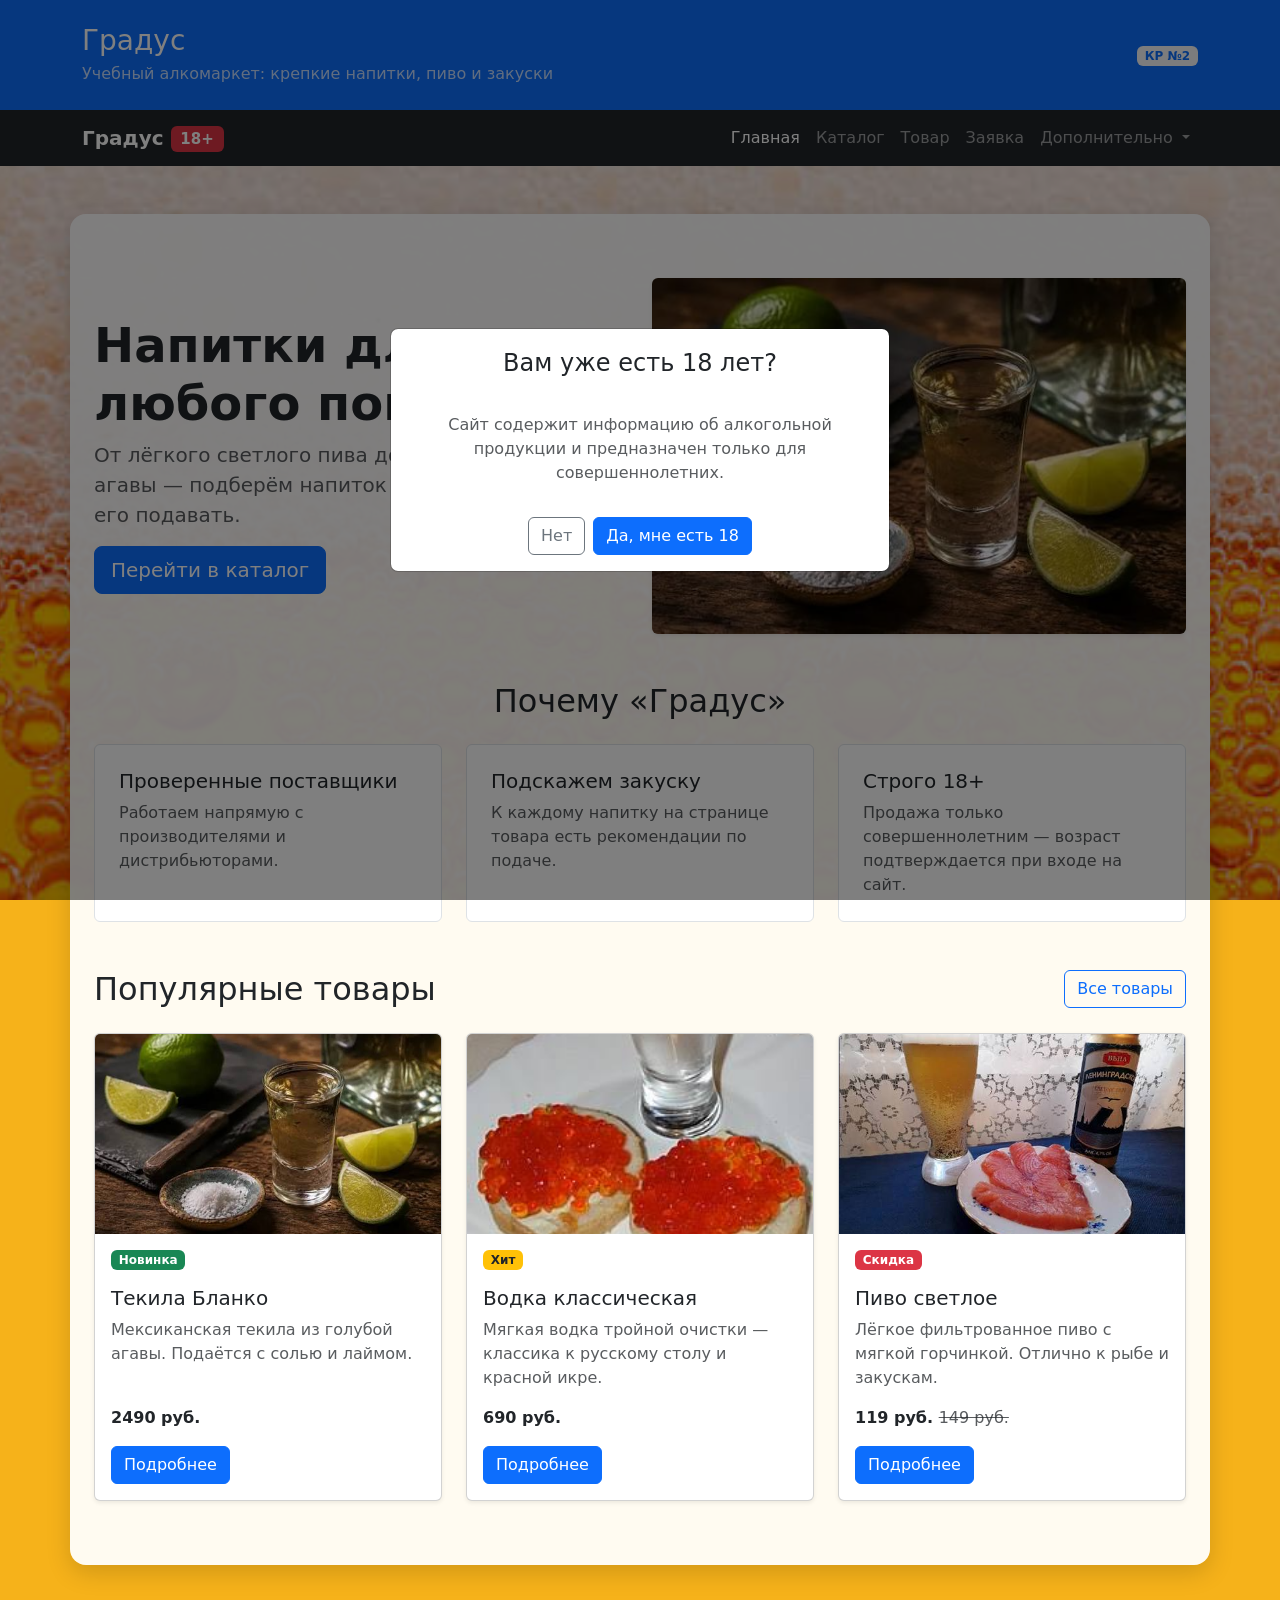
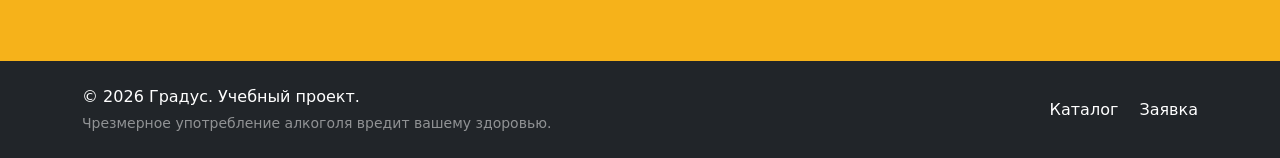
<file: index.html>
<!DOCTYPE html>
<html lang="ru">
<head>
  <meta charset="UTF-8">
  <meta name="viewport" content="width=device-width, initial-scale=1.0">
  <title>Главная — Градус</title>
  <link
    href="https://cdn.jsdelivr.net/npm/bootstrap@5.3.8/dist/css/bootstrap.min.css"
    rel="stylesheet"
  >
  <link rel="stylesheet" href="css/custom.css">
</head>
<body>
  <header class="bg-primary text-white py-4">
    <div class="container">
      <div class="row align-items-center">
        <div class="col-12 col-md-8">
          <h1 class="h3 mb-1">Градус</h1>
          <p class="mb-0 opacity-75">
            Учебный алкомаркет: крепкие напитки, пиво и закуски
          </p>
        </div>
        <div class="col-12 col-md-4 text-md-end mt-3 mt-md-0">
          <span class="badge bg-light text-primary">
            КР №2
          </span>
        </div>
      </div>
    </div>
  </header>

  <nav class="navbar navbar-expand-lg navbar-dark bg-dark">
    <div class="container">
      <a class="navbar-brand fw-bold" href="index.html">Градус <span class="badge bg-danger align-middle">18+</span></a>
      <button
        class="navbar-toggler"
        type="button"
        data-bs-toggle="collapse"
        data-bs-target="#mainNavbar"
        aria-controls="mainNavbar"
        aria-expanded="false"
        aria-label="Переключить навигацию"
      >
        <span class="navbar-toggler-icon"></span>
      </button>

      <div class="collapse navbar-collapse" id="mainNavbar">
        <ul class="navbar-nav ms-auto">
          <li class="nav-item">
            <a class="nav-link active" aria-current="page" href="index.html">Главная</a>
          </li>
          <li class="nav-item">
            <a class="nav-link" href="catalog.html">Каталог</a>
          </li>
          <li class="nav-item">
            <a class="nav-link" href="product.html">Товар</a>
          </li>
          <li class="nav-item">
            <a class="nav-link" href="order.html">Заявка</a>
          </li>
          <li class="nav-item dropdown">
            <a
              class="nav-link dropdown-toggle"
              href="#"
              role="button"
              data-bs-toggle="dropdown"
              aria-expanded="false"
            >
              Дополнительно
            </a>
            <ul class="dropdown-menu dropdown-menu-end">
              <li><a class="dropdown-item" href="catalog.html">Все товары</a></li>
              <li><a class="dropdown-item" href="order.html">Оформить заявку</a></li>
              <li><a class="dropdown-item" href="index.html#popular">Популярное</a></li>
            </ul>
          </li>
        </ul>
      </div>
    </div>
  </nav>

  <main class="container page-content my-5 py-3">
    <section class="container my-5">
      <div class="row align-items-center g-4">
        <div class="col-12 col-lg-6">
          <h2 class="display-5 fw-bold">
            Напитки для любого повода
          </h2>
          <p class="lead text-muted">
            От лёгкого светлого пива до текилы из голубой агавы —
            подберём напиток и подскажем, с чем его подавать.
          </p>
          <a class="btn btn-primary btn-lg" href="catalog.html">
            Перейти в каталог
          </a>
        </div>
        <div class="col-12 col-lg-6">
          <img class="hero-image img-fluid w-100 rounded shadow-sm" src="images/tequila.jpeg" alt="Рюмка текилы с лаймом и солью" width="547" height="365">
        </div>
      </div>
    </section>

    <section class="container my-5">
      <h2 class="text-center mb-4">Почему «Градус»</h2>

      <div class="row g-4">
        <div class="col-12 col-md-4">
          <div class="p-4 border rounded h-100 bg-white">
            <h3 class="h5">Проверенные поставщики</h3>
            <p class="mb-0 text-muted">
              Работаем напрямую с производителями и дистрибьюторами.
            </p>
          </div>
        </div>

        <div class="col-12 col-md-4">
          <div class="p-4 border rounded h-100 bg-white">
            <h3 class="h5">Подскажем закуску</h3>
            <p class="mb-0 text-muted">
              К каждому напитку на странице товара есть рекомендации по подаче.
            </p>
          </div>
        </div>

        <div class="col-12 col-md-4">
          <div class="p-4 border rounded h-100 bg-white">
            <h3 class="h5">Строго 18+</h3>
            <p class="mb-0 text-muted">
              Продажа только совершеннолетним — возраст подтверждается при входе на сайт.
            </p>
          </div>
        </div>
      </div>
    </section>

    <section class="container my-5" id="popular">
      <div class="d-flex justify-content-between align-items-center mb-4">
        <h2 class="mb-0">Популярные товары</h2>
        <a class="btn btn-outline-primary" href="catalog.html">
          Все товары
        </a>
      </div>

      <div class="row g-4">
        <div class="col-12 col-md-6 col-lg-4">
          <div class="card h-100 shadow-sm">
            <img class="card-img-top" src="images/tequila.jpeg" alt="Текила Бланко">
            <div class="card-body d-flex flex-column">
              <span class="badge bg-success mb-3 align-self-start">Новинка</span>
              <h3 class="card-title h5">Текила Бланко</h3>
              <p class="card-text text-muted">
                Мексиканская текила из голубой агавы. Подаётся с солью и лаймом.
              </p>
              <p class="fw-bold mt-auto mb-3">2490 руб.</p>
              <a class="btn btn-primary align-self-start" href="product.html">
                Подробнее
              </a>
            </div>
          </div>
        </div>

        <div class="col-12 col-md-6 col-lg-4">
          <div class="card h-100 shadow-sm">
            <img class="card-img-top" src="images/vodka.jpeg" alt="Водка классическая">
            <div class="card-body d-flex flex-column">
              <span class="badge bg-warning text-dark mb-3 align-self-start">Хит</span>
              <h3 class="card-title h5">Водка классическая</h3>
              <p class="card-text text-muted">
                Мягкая водка тройной очистки — классика к русскому столу и красной икре.
              </p>
              <p class="fw-bold mt-auto mb-3">690 руб.</p>
              <a class="btn btn-primary align-self-start" href="product.html">
                Подробнее
              </a>
            </div>
          </div>
        </div>

        <div class="col-12 col-md-6 col-lg-4">
          <div class="card h-100 shadow-sm">
            <img class="card-img-top" src="images/beer.jpeg" alt="Пиво светлое">
            <div class="card-body d-flex flex-column">
              <span class="badge bg-danger mb-3 align-self-start">Скидка</span>
              <h3 class="card-title h5">Пиво светлое</h3>
              <p class="card-text text-muted">
                Лёгкое фильтрованное пиво с мягкой горчинкой. Отлично к рыбе и закускам.
              </p>
              <p class="fw-bold mt-auto mb-3">119 руб. <del class="text-muted fs-6 fw-normal">149 руб.</del></p>
              <a class="btn btn-primary align-self-start" href="product.html">
                Подробнее
              </a>
            </div>
          </div>
        </div>
      </div>
    </section>
  </main>

  <footer class="bg-dark text-white py-4 mt-5">
    <div class="container">
      <div class="row align-items-center g-3">
        <div class="col-12 col-md-6">
          <p class="mb-1">
            &copy; 2026 Градус. Учебный проект.
          </p>
          <p class="mb-0 small text-white-50">
            Чрезмерное употребление алкоголя вредит вашему здоровью.
          </p>
        </div>
        <div class="col-12 col-md-6 text-md-end">
          <a class="text-white text-decoration-none me-3" href="catalog.html">
            Каталог
          </a>
          <a class="text-white text-decoration-none" href="order.html">
            Заявка
          </a>
        </div>
      </div>
    </div>
  </footer>

  <div
    class="modal fade"
    id="ageModal"
    tabindex="-1"
    aria-labelledby="ageModalLabel"
    aria-hidden="true"
    data-bs-backdrop="static"
    data-bs-keyboard="false"
  >
    <div class="modal-dialog modal-dialog-centered">
      <div class="modal-content text-center">
        <div class="modal-header justify-content-center border-0">
          <h2 class="modal-title h4" id="ageModalLabel">Вам уже есть 18 лет?</h2>
        </div>
        <div class="modal-body">
          <p class="mb-0 text-muted">
            Сайт содержит информацию об алкогольной продукции
            и предназначен только для совершеннолетних.
          </p>
          <div class="alert alert-danger d-none mt-3 mb-0" id="age-denied" role="alert">
            К сожалению, сайт доступен только лицам старше 18 лет.
          </div>
        </div>
        <div class="modal-footer justify-content-center border-0">
          <button type="button" class="btn btn-outline-secondary" id="age-no">Нет</button>
          <button type="button" class="btn btn-primary" id="age-yes">Да, мне есть 18</button>
        </div>
      </div>
    </div>
  </div>

  <script src="https://cdn.jsdelivr.net/npm/bootstrap@5.3.8/dist/js/bootstrap.bundle.min.js"></script>
  <script src="js/main.js"></script>
</body>
</html>
</file>
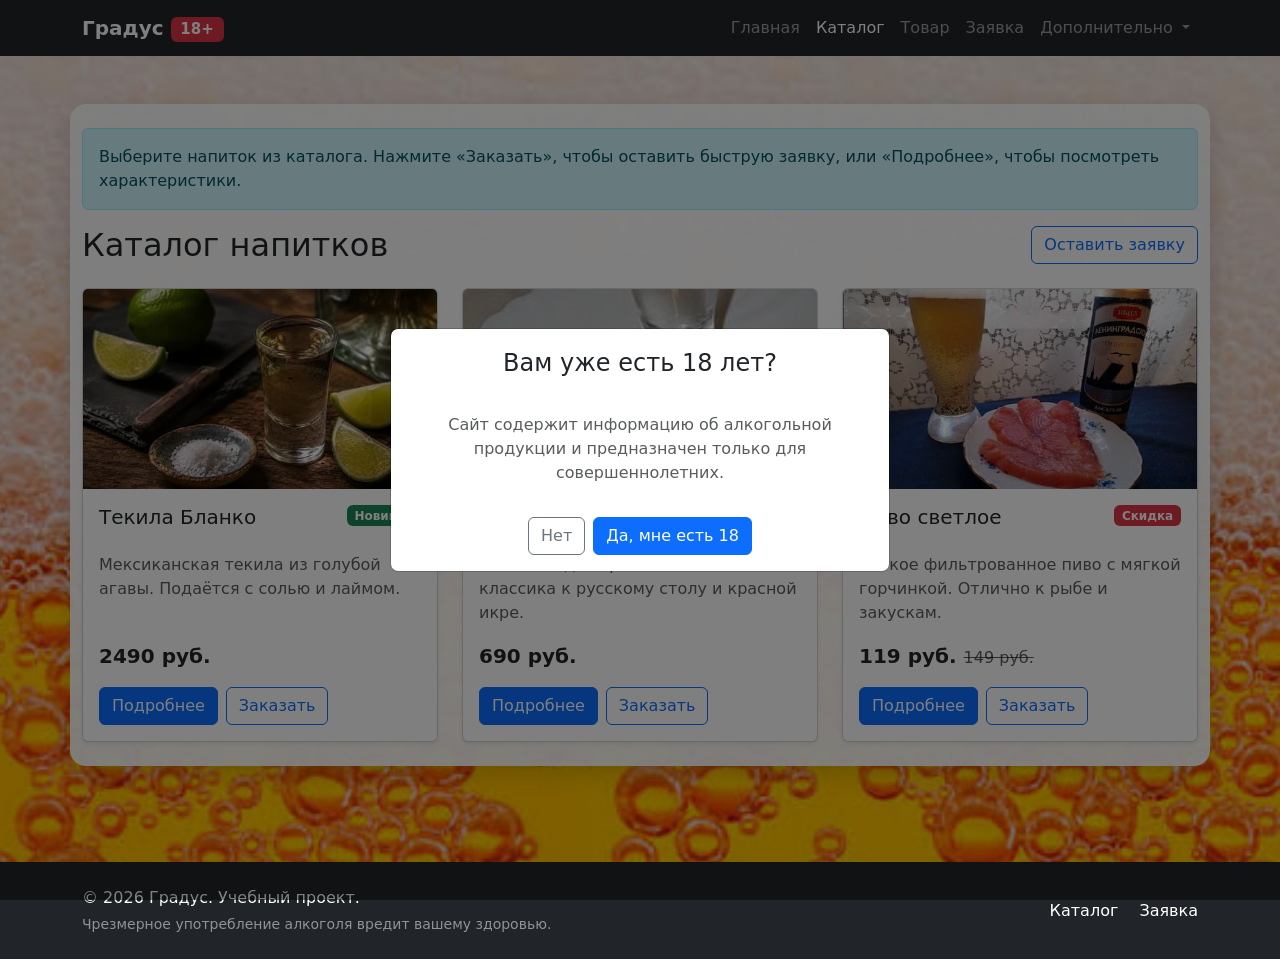
<file: catalog.html>
<!DOCTYPE html>
<html lang="ru">
<head>
  <meta charset="UTF-8">
  <meta name="viewport" content="width=device-width, initial-scale=1.0">
  <title>Каталог — Градус</title>
  <link
    href="https://cdn.jsdelivr.net/npm/bootstrap@5.3.8/dist/css/bootstrap.min.css"
    rel="stylesheet"
  >
  <link rel="stylesheet" href="css/custom.css">
</head>
<body>
  <nav class="navbar navbar-expand-lg navbar-dark bg-dark">
    <div class="container">
      <a class="navbar-brand fw-bold" href="index.html">Градус <span class="badge bg-danger align-middle">18+</span></a>
      <button
        class="navbar-toggler"
        type="button"
        data-bs-toggle="collapse"
        data-bs-target="#mainNavbar"
        aria-controls="mainNavbar"
        aria-expanded="false"
        aria-label="Переключить навигацию"
      >
        <span class="navbar-toggler-icon"></span>
      </button>

      <div class="collapse navbar-collapse" id="mainNavbar">
        <ul class="navbar-nav ms-auto">
          <li class="nav-item">
            <a class="nav-link" href="index.html">Главная</a>
          </li>
          <li class="nav-item">
            <a class="nav-link active" aria-current="page" href="catalog.html">Каталог</a>
          </li>
          <li class="nav-item">
            <a class="nav-link" href="product.html">Товар</a>
          </li>
          <li class="nav-item">
            <a class="nav-link" href="order.html">Заявка</a>
          </li>
          <li class="nav-item dropdown">
            <a
              class="nav-link dropdown-toggle"
              href="#"
              role="button"
              data-bs-toggle="dropdown"
              aria-expanded="false"
            >
              Дополнительно
            </a>
            <ul class="dropdown-menu dropdown-menu-end">
              <li><a class="dropdown-item" href="catalog.html">Все товары</a></li>
              <li><a class="dropdown-item" href="order.html">Оформить заявку</a></li>
              <li><a class="dropdown-item" href="index.html#popular">Популярное</a></li>
            </ul>
          </li>
        </ul>
      </div>
    </div>
  </nav>

  <main class="container page-content my-5 py-4">
    <div class="alert alert-success alert-dismissible d-none" id="modal-success" role="alert">
      Заявка отправлена! Менеджер свяжется с вами в ближайшее время.
      <button type="button" class="btn-close" data-bs-dismiss="alert" aria-label="Закрыть"></button>
    </div>

    <div class="alert alert-info" role="alert">
      Выберите напиток из каталога. Нажмите «Заказать», чтобы оставить
      быструю заявку, или «Подробнее», чтобы посмотреть характеристики.
    </div>

    <div class="d-flex justify-content-between align-items-center mb-4">
      <h1 class="h2 mb-0">Каталог напитков</h1>
      <a class="btn btn-outline-primary" href="order.html">
        Оставить заявку
      </a>
    </div>

    <div class="row g-4">
        <div class="col-12 col-md-6 col-lg-4">
          <div class="card h-100 shadow-sm">
            <img class="card-img-top" src="images/tequila.jpeg" alt="Текила Бланко">
            <div class="card-body d-flex flex-column">
              <div class="d-flex justify-content-between align-items-start mb-3">
                <h2 class="card-title h5">Текила Бланко</h2>
                <span class="badge bg-success">Новинка</span>
              </div>
              <p class="card-text text-muted">
                Мексиканская текила из голубой агавы. Подаётся с солью и лаймом.
              </p>
              <p class="fw-bold fs-5 mt-auto">2490 руб.</p>
              <div class="d-flex gap-2">
                <a class="btn btn-primary" href="product.html">Подробнее</a>
                <button
                  class="btn btn-outline-primary"
                  type="button"
                  data-bs-toggle="modal"
                  data-bs-target="#orderModal"
                >
                  Заказать
                </button>
              </div>
            </div>
          </div>
        </div>

        <div class="col-12 col-md-6 col-lg-4">
          <div class="card h-100 shadow-sm">
            <img class="card-img-top" src="images/vodka.jpeg" alt="Водка классическая">
            <div class="card-body d-flex flex-column">
              <div class="d-flex justify-content-between align-items-start mb-3">
                <h2 class="card-title h5">Водка классическая</h2>
                <span class="badge bg-warning text-dark">Хит</span>
              </div>
              <p class="card-text text-muted">
                Мягкая водка тройной очистки — классика к русскому столу и красной икре.
              </p>
              <p class="fw-bold fs-5 mt-auto">690 руб.</p>
              <div class="d-flex gap-2">
                <a class="btn btn-primary" href="product.html">Подробнее</a>
                <button
                  class="btn btn-outline-primary"
                  type="button"
                  data-bs-toggle="modal"
                  data-bs-target="#orderModal"
                >
                  Заказать
                </button>
              </div>
            </div>
          </div>
        </div>

        <div class="col-12 col-md-6 col-lg-4">
          <div class="card h-100 shadow-sm">
            <img class="card-img-top" src="images/beer.jpeg" alt="Пиво светлое">
            <div class="card-body d-flex flex-column">
              <div class="d-flex justify-content-between align-items-start mb-3">
                <h2 class="card-title h5">Пиво светлое</h2>
                <span class="badge bg-danger">Скидка</span>
              </div>
              <p class="card-text text-muted">
                Лёгкое фильтрованное пиво с мягкой горчинкой. Отлично к рыбе и закускам.
              </p>
              <p class="fw-bold fs-5 mt-auto">119 руб. <del class="text-muted fs-6 fw-normal">149 руб.</del></p>
              <div class="d-flex gap-2">
                <a class="btn btn-primary" href="product.html">Подробнее</a>
                <button
                  class="btn btn-outline-primary"
                  type="button"
                  data-bs-toggle="modal"
                  data-bs-target="#orderModal"
                >
                  Заказать
                </button>
              </div>
            </div>
          </div>
        </div>
    </div>
  </main>

  <footer class="bg-dark text-white py-4 mt-5">
    <div class="container">
      <div class="row align-items-center g-3">
        <div class="col-12 col-md-6">
          <p class="mb-1">
            &copy; 2026 Градус. Учебный проект.
          </p>
          <p class="mb-0 small text-white-50">
            Чрезмерное употребление алкоголя вредит вашему здоровью.
          </p>
        </div>
        <div class="col-12 col-md-6 text-md-end">
          <a class="text-white text-decoration-none me-3" href="catalog.html">
            Каталог
          </a>
          <a class="text-white text-decoration-none" href="order.html">
            Заявка
          </a>
        </div>
      </div>
    </div>
  </footer>

  <div
    class="modal fade"
    id="orderModal"
    tabindex="-1"
    aria-labelledby="orderModalLabel"
    aria-hidden="true"
  >
    <div class="modal-dialog">
      <div class="modal-content">
        <div class="modal-header">
          <h2 class="modal-title h5" id="orderModalLabel">
            Быстрая заявка
          </h2>
          <button
            type="button"
            class="btn-close"
            data-bs-dismiss="modal"
            aria-label="Закрыть"
          ></button>
        </div>

        <div class="modal-body">
          <p class="text-muted">
            Оставьте контактные данные, и менеджер свяжется с вами.
          </p>

          <form id="modal-form" class="needs-validation" data-success="modal-success" novalidate>
            <div class="mb-3">
              <label for="modal-name" class="form-label">Имя</label>
              <input id="modal-name" name="name" type="text" class="form-control" minlength="2" required>
              <div class="invalid-feedback">Введите имя (минимум 2 символа).</div>
            </div>

            <div class="mb-3">
              <label for="modal-phone" class="form-label">Телефон</label>
              <div class="input-group has-validation">
                <span class="input-group-text">+7</span>
                <input id="modal-phone" name="phone" type="tel" class="form-control" placeholder="9000000000" pattern="[0-9]{10}" required>
                <div class="invalid-feedback">Введите 10 цифр номера без пробелов.</div>
              </div>
            </div>

            <div class="form-check mb-3">
              <input id="modal-agree" name="agree" class="form-check-input" type="checkbox" required>
              <label class="form-check-label" for="modal-agree">
                Согласен на обработку данных
              </label>
              <div class="invalid-feedback">Нужно согласие на обработку данных.</div>
            </div>
          </form>
        </div>

        <div class="modal-footer">
          <button type="button" class="btn btn-secondary" data-bs-dismiss="modal">
            Закрыть
          </button>
          <button type="submit" class="btn btn-primary" form="modal-form">
            Отправить
          </button>
        </div>
      </div>
    </div>
  </div>

  <div
    class="modal fade"
    id="ageModal"
    tabindex="-1"
    aria-labelledby="ageModalLabel"
    aria-hidden="true"
    data-bs-backdrop="static"
    data-bs-keyboard="false"
  >
    <div class="modal-dialog modal-dialog-centered">
      <div class="modal-content text-center">
        <div class="modal-header justify-content-center border-0">
          <h2 class="modal-title h4" id="ageModalLabel">Вам уже есть 18 лет?</h2>
        </div>
        <div class="modal-body">
          <p class="mb-0 text-muted">
            Сайт содержит информацию об алкогольной продукции
            и предназначен только для совершеннолетних.
          </p>
          <div class="alert alert-danger d-none mt-3 mb-0" id="age-denied" role="alert">
            К сожалению, сайт доступен только лицам старше 18 лет.
          </div>
        </div>
        <div class="modal-footer justify-content-center border-0">
          <button type="button" class="btn btn-outline-secondary" id="age-no">Нет</button>
          <button type="button" class="btn btn-primary" id="age-yes">Да, мне есть 18</button>
        </div>
      </div>
    </div>
  </div>

  <script src="https://cdn.jsdelivr.net/npm/bootstrap@5.3.8/dist/js/bootstrap.bundle.min.js"></script>
  <script src="js/main.js"></script>
</body>
</html>
</file>
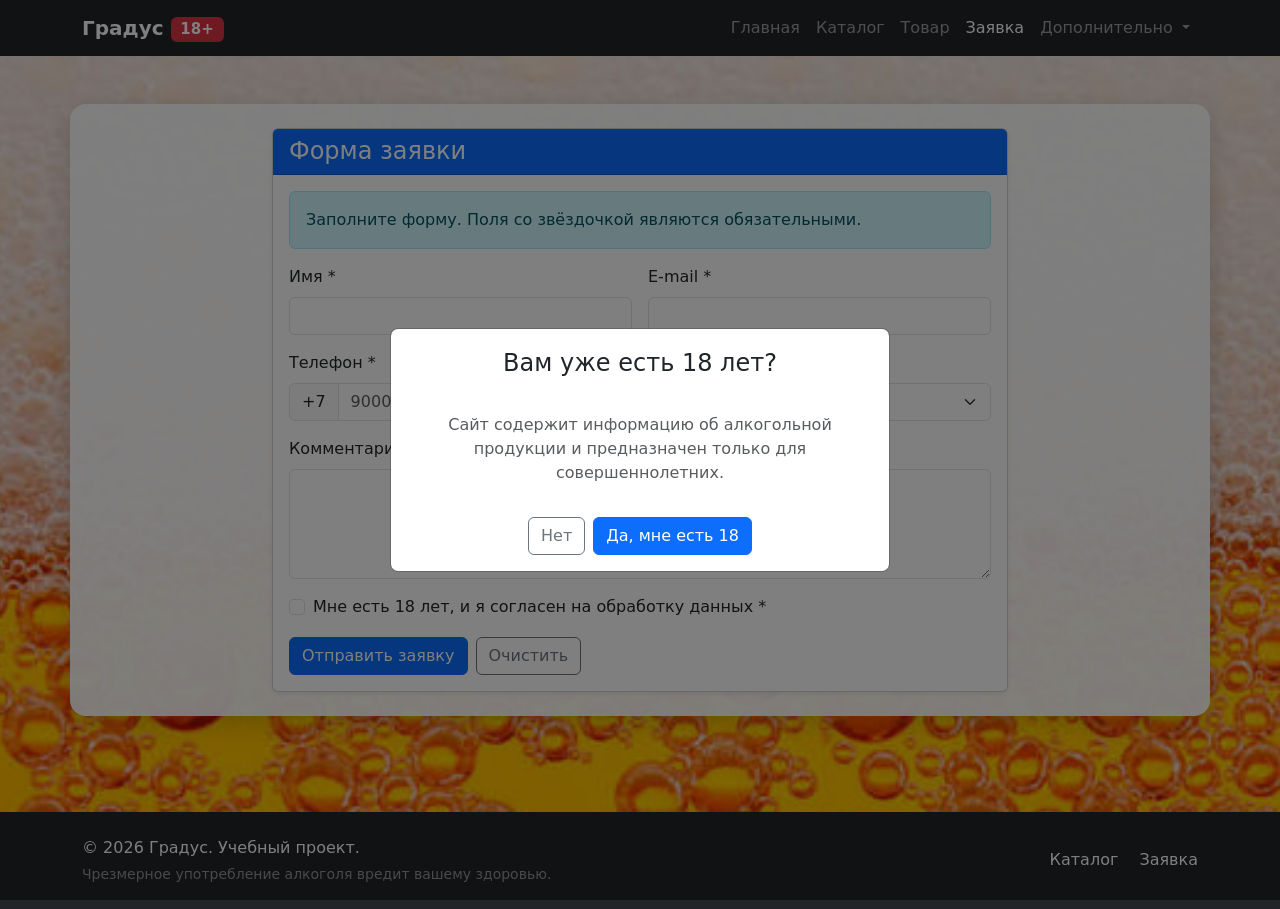
<file: order.html>
<!DOCTYPE html>
<html lang="ru">
<head>
  <meta charset="UTF-8">
  <meta name="viewport" content="width=device-width, initial-scale=1.0">
  <title>Заявка — Градус</title>
  <link
    href="https://cdn.jsdelivr.net/npm/bootstrap@5.3.8/dist/css/bootstrap.min.css"
    rel="stylesheet"
  >
  <link rel="stylesheet" href="css/custom.css">
</head>
<body>
  <nav class="navbar navbar-expand-lg navbar-dark bg-dark">
    <div class="container">
      <a class="navbar-brand fw-bold" href="index.html">Градус <span class="badge bg-danger align-middle">18+</span></a>
      <button
        class="navbar-toggler"
        type="button"
        data-bs-toggle="collapse"
        data-bs-target="#mainNavbar"
        aria-controls="mainNavbar"
        aria-expanded="false"
        aria-label="Переключить навигацию"
      >
        <span class="navbar-toggler-icon"></span>
      </button>

      <div class="collapse navbar-collapse" id="mainNavbar">
        <ul class="navbar-nav ms-auto">
          <li class="nav-item">
            <a class="nav-link" href="index.html">Главная</a>
          </li>
          <li class="nav-item">
            <a class="nav-link" href="catalog.html">Каталог</a>
          </li>
          <li class="nav-item">
            <a class="nav-link" href="product.html">Товар</a>
          </li>
          <li class="nav-item">
            <a class="nav-link active" aria-current="page" href="order.html">Заявка</a>
          </li>
          <li class="nav-item dropdown">
            <a
              class="nav-link dropdown-toggle"
              href="#"
              role="button"
              data-bs-toggle="dropdown"
              aria-expanded="false"
            >
              Дополнительно
            </a>
            <ul class="dropdown-menu dropdown-menu-end">
              <li><a class="dropdown-item" href="catalog.html">Все товары</a></li>
              <li><a class="dropdown-item" href="order.html">Оформить заявку</a></li>
              <li><a class="dropdown-item" href="index.html#popular">Популярное</a></li>
            </ul>
          </li>
        </ul>
      </div>
    </div>
  </nav>

  <main class="container page-content my-5 py-4">
    <div class="row justify-content-center">
      <div class="col-12 col-lg-8">
        <div class="card shadow-sm">
          <div class="card-header bg-primary text-white">
            <h1 class="h4 mb-0">Форма заявки</h1>
          </div>

          <div class="card-body">
            <div class="alert alert-info" role="alert">
              Заполните форму. Поля со звёздочкой являются обязательными.
            </div>

            <div class="alert alert-success d-none" id="order-success" role="alert">
              Заявка успешно отправлена! Мы свяжемся с вами в ближайшее время.
            </div>

            <form class="needs-validation" data-success="order-success" novalidate>
              <div class="row g-3">
                <div class="col-12 col-md-6">
                  <label for="order-name" class="form-label">Имя *</label>
                  <input id="order-name" name="name" type="text" class="form-control" minlength="2" required>
                  <div class="invalid-feedback">Введите имя (минимум 2 символа).</div>
                </div>

                <div class="col-12 col-md-6">
                  <label for="order-email" class="form-label">E-mail *</label>
                  <input id="order-email" name="email" type="email" class="form-control" required>
                  <div class="invalid-feedback">Введите корректный e-mail.</div>
                </div>

                <div class="col-12 col-md-6">
                  <label for="order-phone" class="form-label">Телефон *</label>
                  <div class="input-group has-validation">
                    <span class="input-group-text">+7</span>
                    <input id="order-phone" name="phone" type="tel" class="form-control" placeholder="9000000000" pattern="[0-9]{10}" required>
                    <div class="invalid-feedback">Введите 10 цифр номера без пробелов.</div>
                  </div>
                </div>

                <div class="col-12 col-md-6">
                  <label for="order-product" class="form-label">Напиток *</label>
                  <select id="order-product" name="product" class="form-select" required>
                    <option value="" selected>Выберите напиток</option>
                    <option value="tequila">Текила Бланко — 2490 руб.</option>
                    <option value="vodka">Водка классическая — 690 руб.</option>
                    <option value="beer">Пиво светлое — 119 руб.</option>
                  </select>
                  <div class="invalid-feedback">Выберите напиток.</div>
                </div>

                <div class="col-12">
                  <label for="order-comment" class="form-label">Комментарий</label>
                  <textarea id="order-comment" name="comment" class="form-control" rows="4"></textarea>
                </div>

                <div class="col-12">
                  <div class="form-check">
                    <input id="order-agree" name="agree" class="form-check-input" type="checkbox" required>
                    <label class="form-check-label" for="order-agree">
                      Мне есть 18 лет, и я согласен на обработку данных *
                    </label>
                    <div class="invalid-feedback">Нужно согласие на обработку данных.</div>
                  </div>
                </div>

                <div class="col-12 d-flex gap-2">
                  <button class="btn btn-primary" type="submit">
                    Отправить заявку
                  </button>
                  <button class="btn btn-outline-secondary" type="reset">
                    Очистить
                  </button>
                </div>
              </div>
            </form>
          </div>
        </div>
      </div>
    </div>
  </main>

  <footer class="bg-dark text-white py-4 mt-5">
    <div class="container">
      <div class="row align-items-center g-3">
        <div class="col-12 col-md-6">
          <p class="mb-1">
            &copy; 2026 Градус. Учебный проект.
          </p>
          <p class="mb-0 small text-white-50">
            Чрезмерное употребление алкоголя вредит вашему здоровью.
          </p>
        </div>
        <div class="col-12 col-md-6 text-md-end">
          <a class="text-white text-decoration-none me-3" href="catalog.html">
            Каталог
          </a>
          <a class="text-white text-decoration-none" href="order.html">
            Заявка
          </a>
        </div>
      </div>
    </div>
  </footer>

  <div
    class="modal fade"
    id="ageModal"
    tabindex="-1"
    aria-labelledby="ageModalLabel"
    aria-hidden="true"
    data-bs-backdrop="static"
    data-bs-keyboard="false"
  >
    <div class="modal-dialog modal-dialog-centered">
      <div class="modal-content text-center">
        <div class="modal-header justify-content-center border-0">
          <h2 class="modal-title h4" id="ageModalLabel">Вам уже есть 18 лет?</h2>
        </div>
        <div class="modal-body">
          <p class="mb-0 text-muted">
            Сайт содержит информацию об алкогольной продукции
            и предназначен только для совершеннолетних.
          </p>
          <div class="alert alert-danger d-none mt-3 mb-0" id="age-denied" role="alert">
            К сожалению, сайт доступен только лицам старше 18 лет.
          </div>
        </div>
        <div class="modal-footer justify-content-center border-0">
          <button type="button" class="btn btn-outline-secondary" id="age-no">Нет</button>
          <button type="button" class="btn btn-primary" id="age-yes">Да, мне есть 18</button>
        </div>
      </div>
    </div>
  </div>

  <script src="https://cdn.jsdelivr.net/npm/bootstrap@5.3.8/dist/js/bootstrap.bundle.min.js"></script>
  <script src="js/main.js"></script>
</body>
</html>
</file>
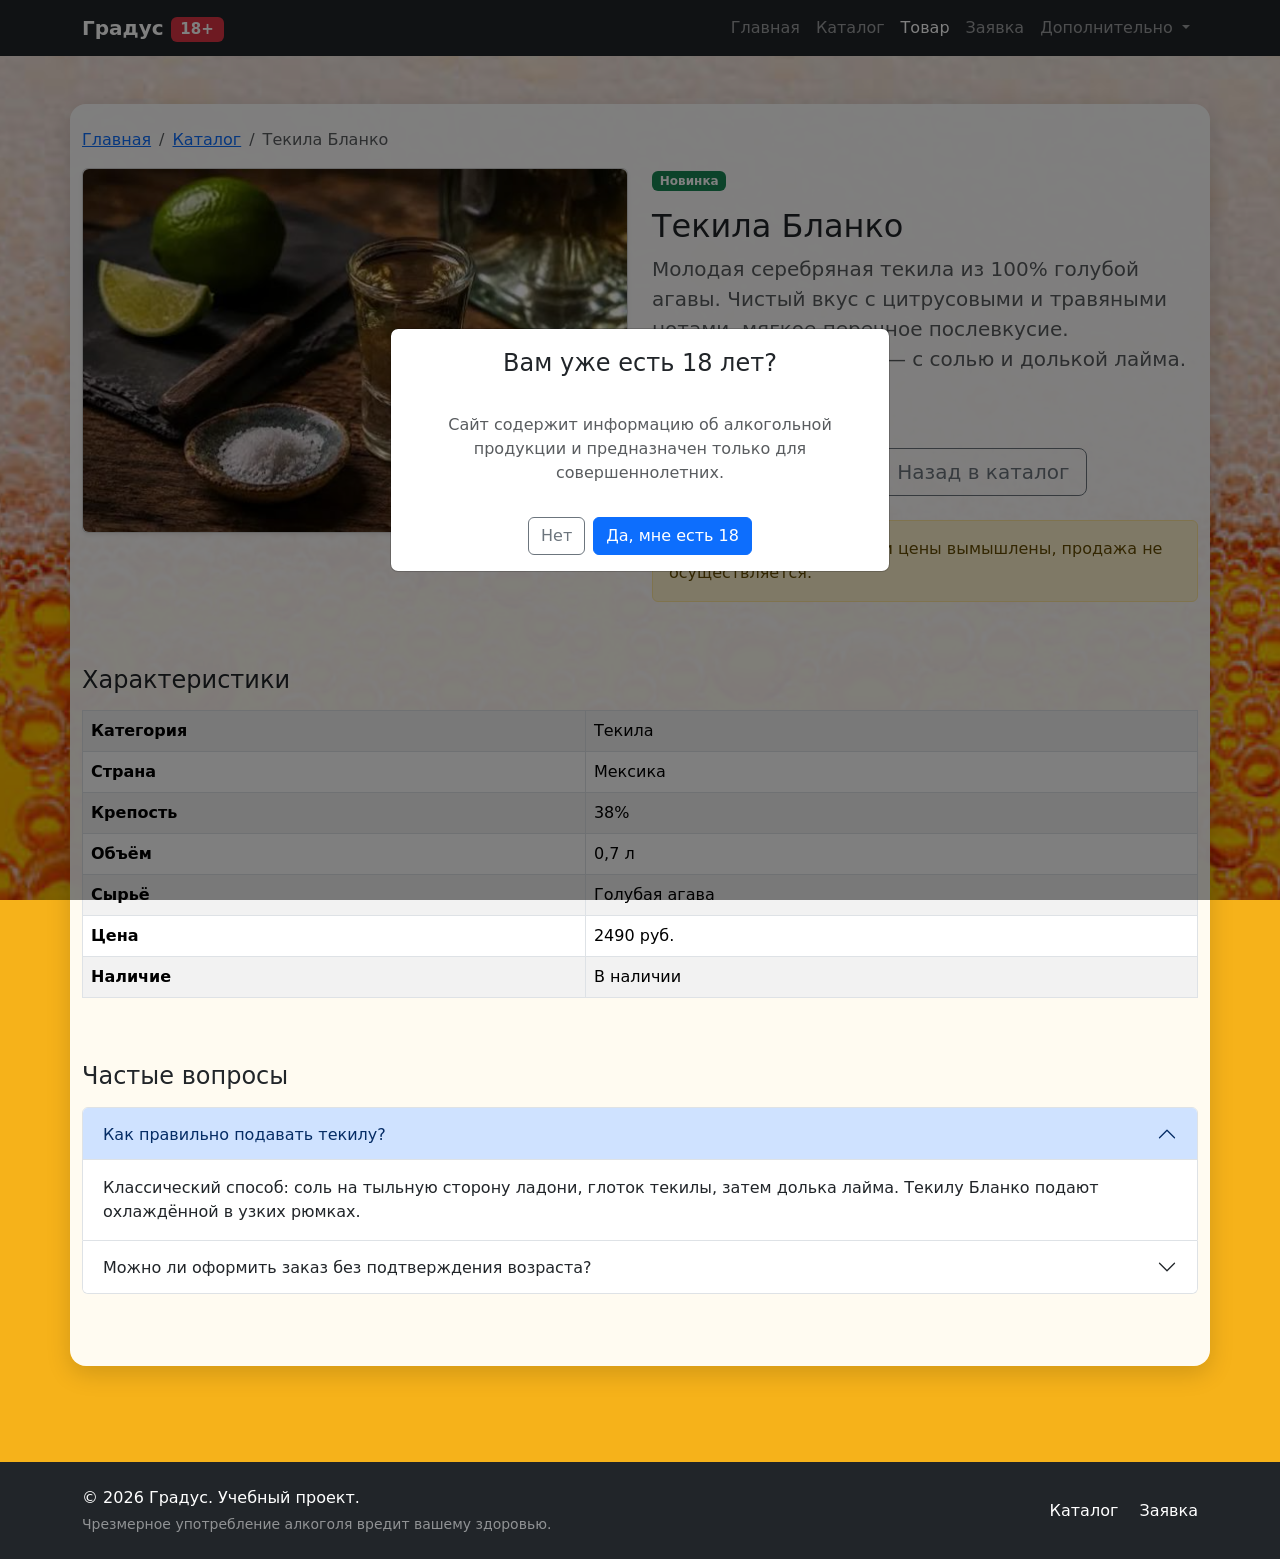
<file: product.html>
<!DOCTYPE html>
<html lang="ru">
<head>
  <meta charset="UTF-8">
  <meta name="viewport" content="width=device-width, initial-scale=1.0">
  <title>Текила Бланко — Градус</title>
  <link
    href="https://cdn.jsdelivr.net/npm/bootstrap@5.3.8/dist/css/bootstrap.min.css"
    rel="stylesheet"
  >
  <link rel="stylesheet" href="css/custom.css">
</head>
<body>
  <nav class="navbar navbar-expand-lg navbar-dark bg-dark">
    <div class="container">
      <a class="navbar-brand fw-bold" href="index.html">Градус <span class="badge bg-danger align-middle">18+</span></a>
      <button
        class="navbar-toggler"
        type="button"
        data-bs-toggle="collapse"
        data-bs-target="#mainNavbar"
        aria-controls="mainNavbar"
        aria-expanded="false"
        aria-label="Переключить навигацию"
      >
        <span class="navbar-toggler-icon"></span>
      </button>

      <div class="collapse navbar-collapse" id="mainNavbar">
        <ul class="navbar-nav ms-auto">
          <li class="nav-item">
            <a class="nav-link" href="index.html">Главная</a>
          </li>
          <li class="nav-item">
            <a class="nav-link" href="catalog.html">Каталог</a>
          </li>
          <li class="nav-item">
            <a class="nav-link active" aria-current="page" href="product.html">Товар</a>
          </li>
          <li class="nav-item">
            <a class="nav-link" href="order.html">Заявка</a>
          </li>
          <li class="nav-item dropdown">
            <a
              class="nav-link dropdown-toggle"
              href="#"
              role="button"
              data-bs-toggle="dropdown"
              aria-expanded="false"
            >
              Дополнительно
            </a>
            <ul class="dropdown-menu dropdown-menu-end">
              <li><a class="dropdown-item" href="catalog.html">Все товары</a></li>
              <li><a class="dropdown-item" href="order.html">Оформить заявку</a></li>
              <li><a class="dropdown-item" href="index.html#popular">Популярное</a></li>
            </ul>
          </li>
        </ul>
      </div>
    </div>
  </nav>

  <main class="container page-content my-5 py-4">
    <nav aria-label="breadcrumb">
      <ol class="breadcrumb">
        <li class="breadcrumb-item"><a href="index.html">Главная</a></li>
        <li class="breadcrumb-item"><a href="catalog.html">Каталог</a></li>
        <li class="breadcrumb-item active" aria-current="page">Текила Бланко</li>
      </ol>
    </nav>

    <div class="row g-4">
      <div class="col-12 col-lg-6">
        <div class="card shadow-sm">
          <img class="product-photo img-fluid w-100 rounded" src="images/tequila.jpeg" alt="Рюмка текилы Бланко с лаймом и солью" width="547" height="365">
        </div>
      </div>

      <div class="col-12 col-lg-6">
        <span class="badge bg-success mb-3">Новинка</span>
        <h1 class="h2">Текила Бланко</h1>
        <p class="lead text-muted">
          Молодая серебряная текила из 100% голубой агавы. Чистый вкус
          с цитрусовыми и травяными нотами, мягкое перечное послевкусие.
          Классическая подача — с солью и долькой лайма.
        </p>
        <p class="fs-3 fw-bold">2490 руб. <span class="fs-6 fw-normal text-muted">/ 0,7 л</span></p>

        <div class="d-flex gap-2 mb-4">
          <a class="btn btn-primary btn-lg" href="order.html">
            Оформить заявку
          </a>
          <a class="btn btn-outline-secondary btn-lg" href="catalog.html">
            Назад в каталог
          </a>
        </div>

        <div class="alert alert-warning" role="alert">
          Учебный проект: товары и цены вымышлены, продажа не осуществляется.
        </div>
      </div>
    </div>

    <section class="mt-5">
      <h2 class="h4 mb-3">Характеристики</h2>
      <div class="table-responsive">
        <table class="table table-striped table-bordered align-middle">
          <tbody>
            <tr>
              <th scope="row">Категория</th>
              <td>Текила</td>
            </tr>
            <tr>
              <th scope="row">Страна</th>
              <td>Мексика</td>
            </tr>
            <tr>
              <th scope="row">Крепость</th>
              <td>38%</td>
            </tr>
            <tr>
              <th scope="row">Объём</th>
              <td>0,7 л</td>
            </tr>
            <tr>
              <th scope="row">Сырьё</th>
              <td>Голубая агава</td>
            </tr>
            <tr>
              <th scope="row">Цена</th>
              <td>2490 руб.</td>
            </tr>
            <tr>
              <th scope="row">Наличие</th>
              <td>В наличии</td>
            </tr>
          </tbody>
        </table>
      </div>
    </section>

    <section class="my-5">
      <h2 class="h4 mb-3">Частые вопросы</h2>

      <div class="accordion" id="faqAccordion">
        <div class="accordion-item">
          <h3 class="accordion-header">
            <button
              class="accordion-button"
              type="button"
              data-bs-toggle="collapse"
              data-bs-target="#faqOne"
              aria-expanded="true"
              aria-controls="faqOne"
            >
              Как правильно подавать текилу?
            </button>
          </h3>
          <div
            id="faqOne"
            class="accordion-collapse collapse show"
            data-bs-parent="#faqAccordion"
          >
            <div class="accordion-body">
              Классический способ: соль на тыльную сторону ладони, глоток текилы,
              затем долька лайма. Текилу Бланко подают охлаждённой в узких рюмках.
            </div>
          </div>
        </div>

        <div class="accordion-item">
          <h3 class="accordion-header">
            <button
              class="accordion-button collapsed"
              type="button"
              data-bs-toggle="collapse"
              data-bs-target="#faqTwo"
              aria-expanded="false"
              aria-controls="faqTwo"
            >
              Можно ли оформить заказ без подтверждения возраста?
            </button>
          </h3>
          <div
            id="faqTwo"
            class="accordion-collapse collapse"
            data-bs-parent="#faqAccordion"
          >
            <div class="accordion-body">
              Нет. Алкогольная продукция продаётся только лицам старше 18 лет,
              при получении заказа потребуется документ, удостоверяющий личность.
            </div>
          </div>
        </div>
      </div>
    </section>
  </main>

  <footer class="bg-dark text-white py-4 mt-5">
    <div class="container">
      <div class="row align-items-center g-3">
        <div class="col-12 col-md-6">
          <p class="mb-1">
            &copy; 2026 Градус. Учебный проект.
          </p>
          <p class="mb-0 small text-white-50">
            Чрезмерное употребление алкоголя вредит вашему здоровью.
          </p>
        </div>
        <div class="col-12 col-md-6 text-md-end">
          <a class="text-white text-decoration-none me-3" href="catalog.html">
            Каталог
          </a>
          <a class="text-white text-decoration-none" href="order.html">
            Заявка
          </a>
        </div>
      </div>
    </div>
  </footer>

  <div
    class="modal fade"
    id="ageModal"
    tabindex="-1"
    aria-labelledby="ageModalLabel"
    aria-hidden="true"
    data-bs-backdrop="static"
    data-bs-keyboard="false"
  >
    <div class="modal-dialog modal-dialog-centered">
      <div class="modal-content text-center">
        <div class="modal-header justify-content-center border-0">
          <h2 class="modal-title h4" id="ageModalLabel">Вам уже есть 18 лет?</h2>
        </div>
        <div class="modal-body">
          <p class="mb-0 text-muted">
            Сайт содержит информацию об алкогольной продукции
            и предназначен только для совершеннолетних.
          </p>
          <div class="alert alert-danger d-none mt-3 mb-0" id="age-denied" role="alert">
            К сожалению, сайт доступен только лицам старше 18 лет.
          </div>
        </div>
        <div class="modal-footer justify-content-center border-0">
          <button type="button" class="btn btn-outline-secondary" id="age-no">Нет</button>
          <button type="button" class="btn btn-primary" id="age-yes">Да, мне есть 18</button>
        </div>
      </div>
    </div>
  </div>

  <script src="https://cdn.jsdelivr.net/npm/bootstrap@5.3.8/dist/js/bootstrap.bundle.min.js"></script>
  <script src="js/main.js"></script>
</body>
</html>
</file>
<file: css/custom.css>
body {
  display: flex;
  flex-direction: column;
  min-height: 100vh;
  background-color: #f6b21a;
}

body::before {
  content: "";
  position: fixed;
  inset: 0;
  z-index: -1;
  background-image: url("../images/beer-bg.jpg");
  background-position: center top;
  background-size: cover;
  background-repeat: no-repeat;
}

body > footer {
  margin-top: auto !important;
}

.page-content {
  background-color: rgba(255, 255, 255, 0.94);
  border-radius: 1rem;
  box-shadow: 0 0.5rem 1.5rem rgba(0, 0, 0, 0.15);
}

.hero-image {
  max-height: 360px;
  object-fit: cover;
}

.card-img-top {
  height: 200px;
  object-fit: cover;
}

.product-photo {
  max-height: 420px;
  object-fit: cover;
}
</file>
